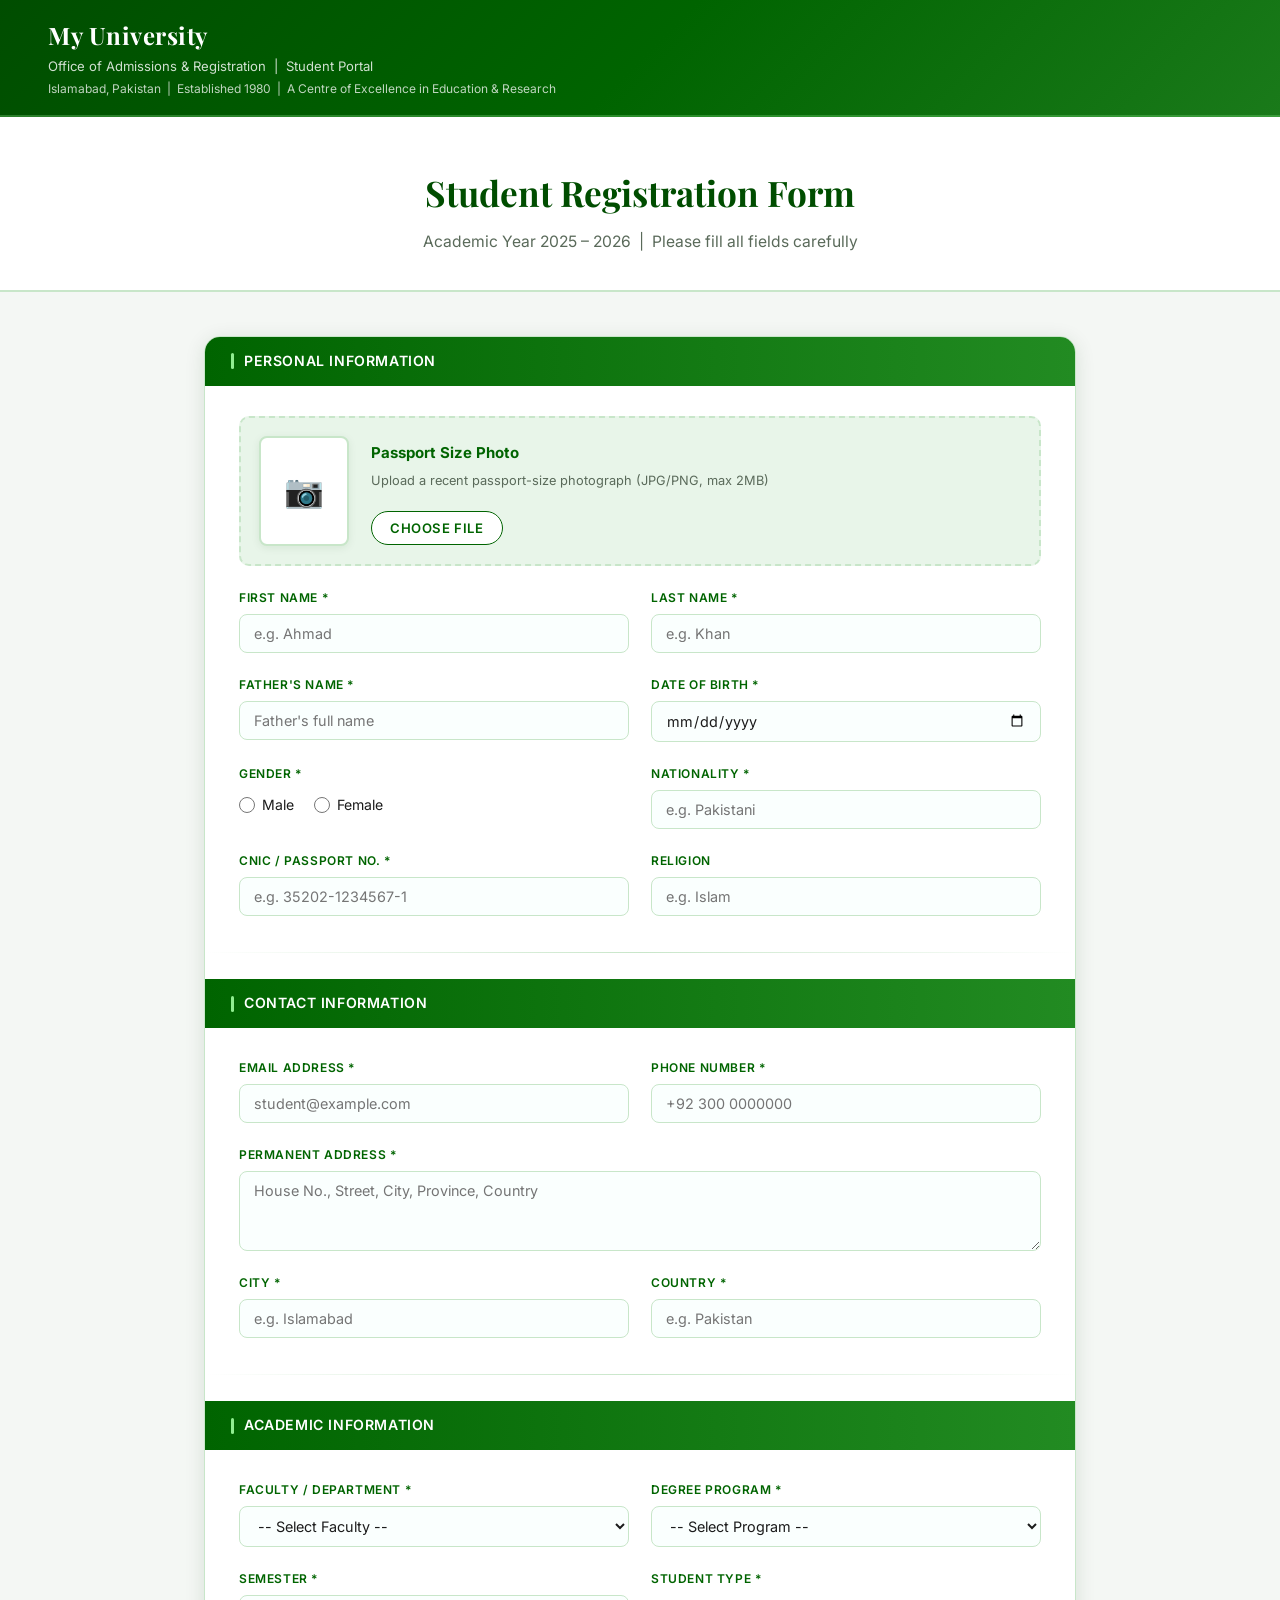
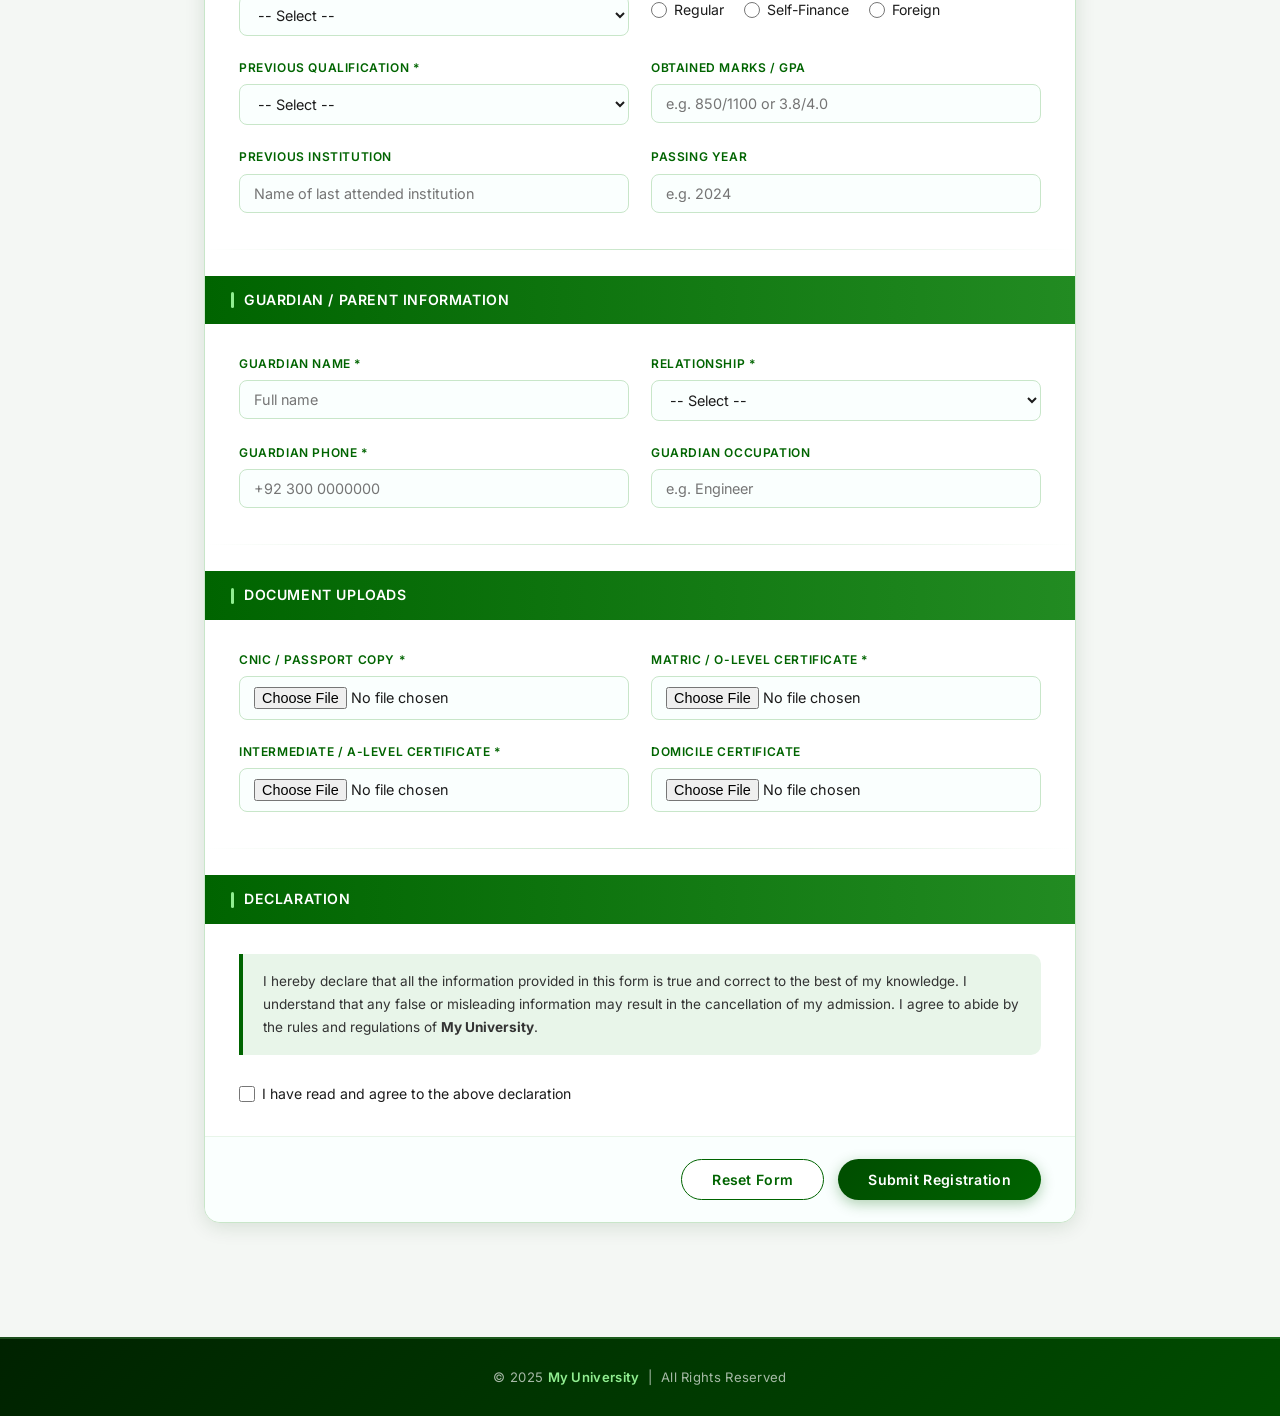
<file: index.html>
<!DOCTYPE html>
<html lang="en">
<head>
  <meta charset="UTF-8" />
  <meta name="viewport" content="width=device-width, initial-scale=1.0"/>
  <link href="https://fonts.googleapis.com/css2?family=Inter:wght@300;400;500;600;700&family=Playfair+Display:wght@600;700&display=swap" rel="stylesheet"/>
  <title>My University Student Registration Form</title>
  <style>
    * { margin: 0; padding: 0; box-sizing: border-box; }

    :root {
      --green-dark:   #004d00;
      --green-main:   #006400;
      --green-light:  #228B22;
      --green-pale:   #e8f5e9;
      --green-border: #c8e6c9;
      --white:        #ffffff;
      --bg:           #f4f7f4;
      --text:         #1c1c1c;
      --text-muted:   #5a6a5a;
      --shadow-sm:    0 2px 8px rgba(0,60,0,0.08);
      --shadow-md:    0 4px 20px rgba(0,60,0,0.12);
      --radius:       10px;
      --radius-lg:    16px;
    }

    body {
      font-family: 'Inter', 'Segoe UI', sans-serif;
      background: var(--bg);
      color: var(--text);
      font-size: 15px;
      line-height: 1.6;
    }

    h1, h2, h3, h4 { font-family: 'Playfair Display', Georgia, serif; }

    /* ── Header ── */
    header {
      background: linear-gradient(135deg, var(--green-dark) 0%, var(--green-main) 50%, #1a7a1a 100%);
      color: white;
      padding: 16px 48px;
      display: flex;
      align-items: center;
      gap: 18px;
      box-shadow: 0 4px 16px rgba(0,0,0,0.25);
      border-bottom: 2px solid rgba(144,238,144,0.3);
    }

    header img {
      width: 68px; height: 68px;
      border-radius: 50%;
      background: white;
      object-fit: contain;
      padding: 5px;
      border: 3px solid rgba(144,238,144,0.6);
      flex-shrink: 0;
    }

    .header-text h1 { font-size: 1.5rem; letter-spacing: 0.5px; font-weight: 700; }
    .header-text p  { font-size: 0.82rem; opacity: 0.82; margin-top: 2px; font-family: 'Inter', sans-serif; }

    /* ── Hero ── */
    .hero {
      background: white;
      text-align: center;
      padding: 48px 20px 36px;
      border-bottom: 2px solid var(--green-border);
    }

    .hero h2 {
      font-size: 2.2rem;
      color: var(--green-dark);
      margin-bottom: 8px;
    }

    .hero p {
      font-size: 0.98rem;
      color: var(--text-muted);
      font-family: 'Inter', sans-serif;
    }

    /* ── Container ── */
    .container {
      max-width: 920px;
      margin: 44px auto;
      padding: 0 24px 70px;
    }

    /* ── Form Card ── */
    .form-card {
      background: white;
      border-radius: var(--radius-lg);
      box-shadow: var(--shadow-md);
      overflow: hidden;
      border: 1px solid var(--green-border);
    }

    .form-section-title {
      background: linear-gradient(90deg, var(--green-main), var(--green-light));
      color: white;
      padding: 13px 26px;
      font-size: 0.88rem;
      font-weight: 600;
      letter-spacing: 0.6px;
      display: flex;
      align-items: center;
      gap: 10px;
      text-transform: uppercase;
      font-family: 'Inter', sans-serif;
    }

    .form-section-title::before {
      content: '';
      width: 3px; height: 16px;
      background: #90EE90;
      border-radius: 2px;
    }

    .form-body { padding: 30px 34px; }

    .form-grid {
      display: grid;
      grid-template-columns: 1fr 1fr;
      gap: 22px;
    }

    .form-group { display: flex; flex-direction: column; gap: 7px; }
    .form-group.full { grid-column: 1 / -1; }

    label {
      font-size: 0.75rem;
      font-weight: 600;
      color: var(--green-main);
      text-transform: uppercase;
      letter-spacing: 0.6px;
      font-family: 'Inter', sans-serif;
    }

    input, select, textarea {
      padding: 10px 14px;
      border: 1.5px solid var(--green-border);
      border-radius: 8px;
      font-size: 0.9rem;
      outline: none;
      transition: border-color 0.2s, box-shadow 0.2s;
      background: #fafffe;
      font-family: 'Inter', sans-serif;
      color: var(--text);
    }

    input:focus, select:focus, textarea:focus {
      border-color: var(--green-main);
      box-shadow: 0 0 0 3px rgba(0,100,0,0.08);
      background: white;
    }

    textarea { resize: vertical; min-height: 80px; }

    .divider {
      height: 1px;
      background: linear-gradient(to right, transparent, var(--green-border), transparent);
      margin: 6px 0 26px;
    }

    /* ── Photo Upload ── */
    .photo-upload {
      display: flex;
      align-items: center;
      gap: 22px;
      padding: 18px;
      border: 2px dashed var(--green-border);
      border-radius: var(--radius);
      background: var(--green-pale);
    }

    .photo-preview {
      width: 90px; height: 110px;
      background: white;
      border-radius: 8px;
      display: flex;
      align-items: center;
      justify-content: center;
      font-size: 2rem;
      color: var(--green-main);
      border: 2px solid var(--green-border);
      flex-shrink: 0;
      box-shadow: var(--shadow-sm);
    }

    .photo-upload p { font-size: 0.8rem; color: var(--text-muted); margin-top: 6px; }

    .btn-upload {
      background: white;
      color: var(--green-main);
      border: 1.5px solid var(--green-main);
      padding: 8px 18px;
      border-radius: 20px;
      cursor: pointer;
      font-size: 0.82rem;
      font-weight: 600;
      transition: all 0.2s;
      font-family: 'Inter', sans-serif;
    }
    .btn-upload:hover { background: var(--green-pale); transform: translateY(-1px); }

    /* ── Radio / Checkbox ── */
    .radio-group, .check-group {
      display: flex;
      gap: 20px;
      flex-wrap: wrap;
      padding-top: 4px;
    }

    .radio-group label, .check-group label {
      display: flex;
      align-items: center;
      gap: 7px;
      font-size: 0.88rem;
      font-weight: 400;
      text-transform: none;
      letter-spacing: 0;
      color: var(--text);
      cursor: pointer;
    }

    input[type="radio"], input[type="checkbox"] {
      width: 16px; height: 16px;
      accent-color: var(--green-main);
      padding: 0; border: none; box-shadow: none;
    }

    /* ── Declaration ── */
    .declaration {
      background: var(--green-pale);
      border-left: 4px solid var(--green-main);
      padding: 16px 20px;
      border-radius: 0 var(--radius) var(--radius) 0;
      font-size: 0.85rem;
      color: #333;
      line-height: 1.7;
    }

    /* ── Buttons ── */
    .btn-row {
      display: flex;
      justify-content: flex-end;
      gap: 14px;
      padding: 22px 34px;
      border-top: 1px solid var(--green-pale);
      background: #fafffe;
    }

    .btn {
      padding: 11px 30px;
      border-radius: 25px;
      font-size: 0.88rem;
      font-weight: 600;
      cursor: pointer;
      border: none;
      transition: all 0.25s;
      font-family: 'Inter', sans-serif;
      letter-spacing: 0.3px;
    }

    .btn-reset {
      background: white;
      color: var(--green-main);
      border: 1.5px solid var(--green-main);
    }
    .btn-reset:hover { background: var(--green-pale); }

    .btn-submit {
      background: linear-gradient(135deg, var(--green-dark), var(--green-main));
      color: white;
      box-shadow: 0 4px 14px rgba(0,100,0,0.3);
    }
    .btn-submit:hover {
      box-shadow: 0 6px 20px rgba(0,100,0,0.4);
      transform: translateY(-2px);
    }

    /* ── Footer ── */
    footer {
      background: linear-gradient(135deg, #002200, var(--green-dark));
      color: rgba(255,255,255,0.65);
      text-align: center;
      padding: 28px 20px;
      font-size: 0.82rem;
      font-family: 'Inter', sans-serif;
      border-top: 2px solid rgba(144,238,144,0.2);
      letter-spacing: 0.3px;
    }
    footer span { color: #90EE90; font-weight: 600; }

    /* ── Responsive ── */
    @media (max-width: 640px) {
      .form-grid { grid-template-columns: 1fr; }
      .form-body { padding: 18px 16px; }
      .btn-row { padding: 16px; flex-direction: column; }
      header { padding: 12px 16px; }
    }
  </style>
</head>
<body>

<!-- Header -->
<header>
  <div class="header-text">
    <h1>My University</h1>
    <p>Office of Admissions &amp; Registration &nbsp;|&nbsp; Student Portal</p>
    <p style="font-size:0.75rem;opacity:0.75;margin-top:2px;">Islamabad, Pakistan &nbsp;|&nbsp; Established 1980 &nbsp;|&nbsp; A Centre of Excellence in Education &amp; Research</p>
  </div>
</header>

<!-- Hero -->
<div class="hero">
  <h2>Student Registration Form</h2>
  <p>Academic Year 2025 – 2026 &nbsp;|&nbsp; Please fill all fields carefully</p>
</div>

<!-- Form -->
<div class="container">
  <form class="form-card" onsubmit="handleSubmit(event)">

    <!-- Personal Information -->
    <div class="form-section-title">Personal Information</div>
    <div class="form-body">
      <div class="form-grid">

        <div class="form-group full">
          <div class="photo-upload">
            <div class="photo-preview" id="photo-preview">📷</div>
            <div>
              <strong style="color:var(--green-main);">Passport Size Photo</strong>
              <p>Upload a recent passport-size photograph (JPG/PNG, max 2MB)</p>
              <br/>
              <label class="btn-upload" for="photo">Choose File</label>
              <input type="file" id="photo" accept="image/*" style="display:none"/>
            </div>
          </div>
        </div>

        <div class="form-group">
          <label>First Name *</label>
          <input type="text" placeholder="e.g. Ahmad" required />
        </div>
        <div class="form-group">
          <label>Last Name *</label>
          <input type="text" placeholder="e.g. Khan" required />
        </div>
        <div class="form-group">
          <label>Father's Name *</label>
          <input type="text" placeholder="Father's full name" required />
        </div>
        <div class="form-group">
          <label>Date of Birth *</label>
          <input type="date" required />
        </div>
        <div class="form-group">
          <label>Gender *</label>
          <div class="radio-group">
            <label><input type="radio" name="gender" value="male" required /> Male</label>
            <label><input type="radio" name="gender" value="female" /> Female</label>
          </div>
        </div>
        <div class="form-group">
          <label>Nationality *</label>
          <input type="text" placeholder="e.g. Pakistani" required />
        </div>
        <div class="form-group">
          <label>CNIC / Passport No. *</label>
          <input type="text" placeholder="e.g. 35202-1234567-1" required />
        </div>
        <div class="form-group">
          <label>Religion</label>
          <input type="text" placeholder="e.g. Islam" />
        </div>
      </div>
    </div>

    <div class="divider"></div>

    <!-- Contact Information -->
    <div class="form-section-title">Contact Information</div>
    <div class="form-body">
      <div class="form-grid">
        <div class="form-group">
          <label>Email Address *</label>
          <input type="email" placeholder="student@example.com" required />
        </div>
        <div class="form-group">
          <label>Phone Number *</label>
          <input type="tel" placeholder="+92 300 0000000" required />
        </div>
        <div class="form-group full">
          <label>Permanent Address *</label>
          <textarea placeholder="House No., Street, City, Province, Country" required></textarea>
        </div>
        <div class="form-group">
          <label>City *</label>
          <input type="text" placeholder="e.g. Islamabad" required />
        </div>
        <div class="form-group">
          <label>Country *</label>
          <input type="text" placeholder="e.g. Pakistan" required />
        </div>
      </div>
    </div>

    <div class="divider"></div>

    <!-- Academic Information -->
    <div class="form-section-title">Academic Information</div>
    <div class="form-body">
      <div class="form-grid">
        <div class="form-group">
          <label>Faculty / Department *</label>
          <select required>
            <option value="">-- Select Faculty --</option>
            <option>Faculty of Islamic Studies</option>
            <option>Faculty of Engineering &amp; Technology</option>
            <option>Faculty of Management Sciences</option>
            <option>Faculty of Social Sciences</option>
            <option>Faculty of Law</option>
            <option>Faculty of Medicine &amp; Health Sciences</option>
            <option>Faculty of Arabic Language</option>
            <option>Faculty of Education</option>
          </select>
        </div>
        <div class="form-group">
          <label>Degree Program *</label>
          <select required>
            <option value="">-- Select Program --</option>
            <option>Bachelor's (BS / BBA / LLB)</option>
            <option>Master's (MS / MBA / MPhil)</option>
            <option>PhD</option>
            <option>Diploma</option>
          </select>
        </div>
        <div class="form-group">
          <label>Semester *</label>
          <select required>
            <option value="">-- Select --</option>
            <option>Fall 2025</option>
            <option>Spring 2026</option>
          </select>
        </div>
        <div class="form-group">
          <label>Student Type *</label>
          <div class="radio-group">
            <label><input type="radio" name="stype" value="regular" required /> Regular</label>
            <label><input type="radio" name="stype" value="self" /> Self-Finance</label>
            <label><input type="radio" name="stype" value="foreign" /> Foreign</label>
          </div>
        </div>
        <div class="form-group">
          <label>Previous Qualification *</label>
          <select required>
            <option value="">-- Select --</option>
            <option>Matriculation (SSC)</option>
            <option>Intermediate (HSSC / A-Level)</option>
            <option>Bachelor's Degree</option>
            <option>Master's Degree</option>
          </select>
        </div>
        <div class="form-group">
          <label>Obtained Marks / GPA</label>
          <input type="text" placeholder="e.g. 850/1100 or 3.8/4.0" />
        </div>
        <div class="form-group">
          <label>Previous Institution</label>
          <input type="text" placeholder="Name of last attended institution" />
        </div>
        <div class="form-group">
          <label>Passing Year</label>
          <input type="number" placeholder="e.g. 2024" min="1990" max="2025" />
        </div>
      </div>
    </div>

    <div class="divider"></div>

    <!-- Guardian Information -->
    <div class="form-section-title">Guardian / Parent Information</div>
    <div class="form-body">
      <div class="form-grid">
        <div class="form-group">
          <label>Guardian Name *</label>
          <input type="text" placeholder="Full name" required />
        </div>
        <div class="form-group">
          <label>Relationship *</label>
          <select required>
            <option value="">-- Select --</option>
            <option>Father</option>
            <option>Mother</option>
            <option>Spouse</option>
            <option>Sibling</option>
            <option>Other</option>
          </select>
        </div>
        <div class="form-group">
          <label>Guardian Phone *</label>
          <input type="tel" placeholder="+92 300 0000000" required />
        </div>
        <div class="form-group">
          <label>Guardian Occupation</label>
          <input type="text" placeholder="e.g. Engineer" />
        </div>
      </div>
    </div>

    <div class="divider"></div>

    <!-- Document Uploads -->
    <div class="form-section-title">Document Uploads</div>
    <div class="form-body">
      <div class="form-grid">
        <div class="form-group">
          <label>CNIC / Passport Copy *</label>
          <input type="file" accept=".pdf,.jpg,.png" required />
        </div>
        <div class="form-group">
          <label>Matric / O-Level Certificate *</label>
          <input type="file" accept=".pdf,.jpg,.png" required />
        </div>
        <div class="form-group">
          <label>Intermediate / A-Level Certificate *</label>
          <input type="file" accept=".pdf,.jpg,.png" required />
        </div>
        <div class="form-group">
          <label>Domicile Certificate</label>
          <input type="file" accept=".pdf,.jpg,.png" />
        </div>
      </div>
    </div>

    <div class="divider"></div>

    <!-- Declaration -->
    <div class="form-section-title">Declaration</div>
    <div class="form-body">
      <div class="declaration">
        I hereby declare that all the information provided in this form is true and correct to the best of my knowledge.
        I understand that any false or misleading information may result in the cancellation of my admission.
        I agree to abide by the rules and regulations of <strong>My University</strong>.
      </div>
      <br/>
      <div class="check-group">
        <label>
          <input type="checkbox" required />
          I have read and agree to the above declaration
        </label>
      </div>
    </div>

    <!-- Buttons -->
    <div class="btn-row">
      <button type="reset" class="btn btn-reset">Reset Form</button>
      <button type="submit" class="btn btn-submit">Submit Registration</button>
    </div>

  </form>
</div>

<!-- Footer -->
<footer>
  &copy; 2025 <span>My University</span> &nbsp;|&nbsp; All Rights Reserved
</footer>

<script>
  document.getElementById('photo').addEventListener('change', function () {
    const preview = document.getElementById('photo-preview');
    const file = this.files[0];
    if (file) {
      const reader = new FileReader();
      reader.onload = e => {
        preview.innerHTML = `<img src="${e.target.result}" style="width:100%;height:100%;object-fit:cover;border-radius:6px;" />`;
      };
      reader.readAsDataURL(file);
    }
  });

  function handleSubmit(e) {
    e.preventDefault();
    alert('✅ Registration submitted successfully!\n\nYou will receive a confirmation email shortly.\nThank you for registering with IIU.');
  }
</script>

</body>
</html>
</file>
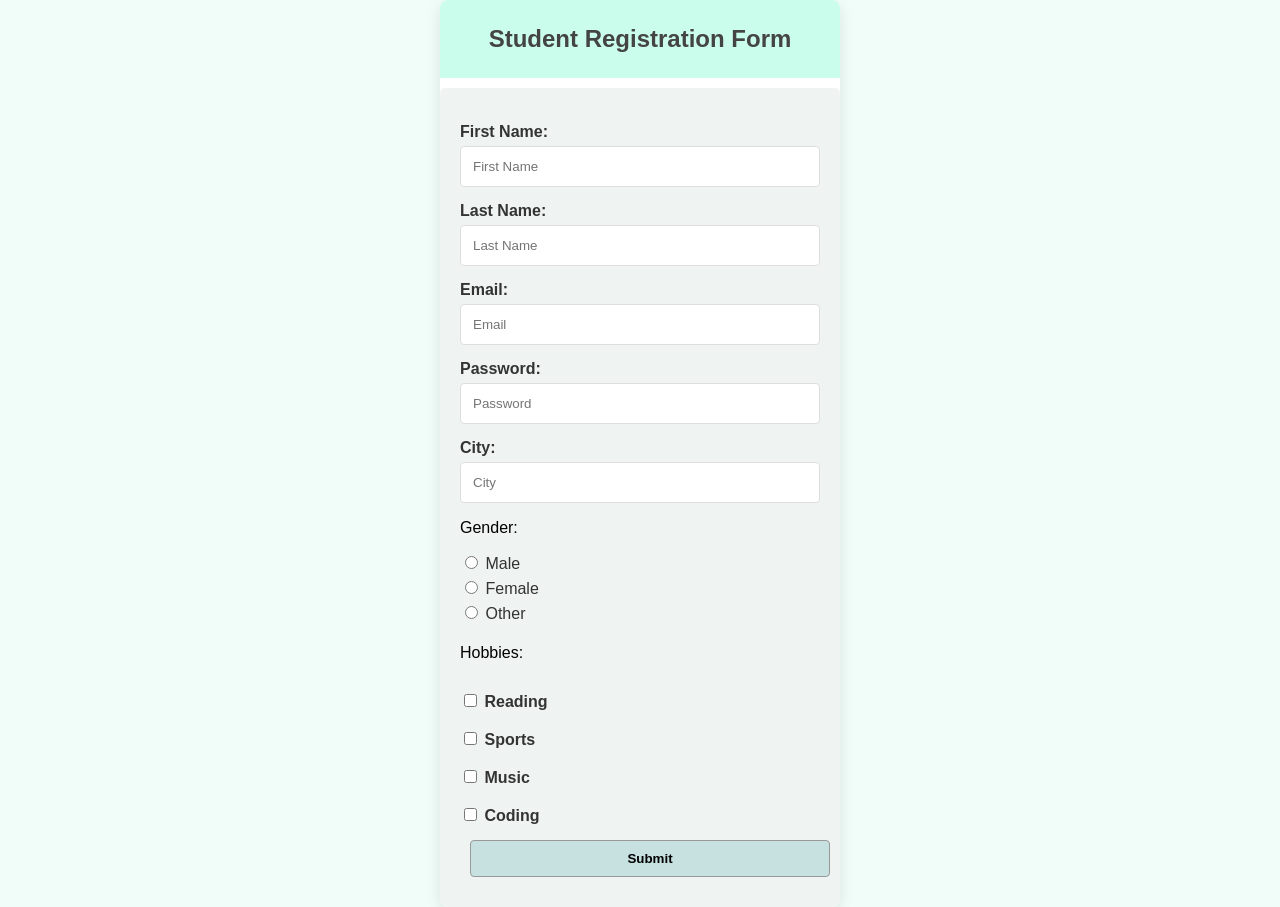
<file: 1stform.html>
<!DOCTYPE html>
<html lang="en">
<head>
    <meta charset="UTF-8">
    <meta name="viewport" content="width=device-width, initial-scale=1.0">
    <title>Html Form</title>
    <style>
        /*FLEXBOX FOR LAYOUT:
        Centering the form on the page */
        body {
            display: flex;
            justify-content: center;
            align-items: center;
            min-height: 100vh;
            margin: 0%;
            background-color: #f0fdf9;
font-family: Arial, Helvetica, sans-serif;
        }
        form {
            width: 400px;
            background-color: white;
            border-radius: 8px;
            box-shadow: 0 4px 15px rgba(0,0,0,0.1);
            overflow: hidden;/*keeps the header corners rounded*/
        }
        .header{
            background-color:rgb(203, 253, 237);
            padding: 15px;
            text-align: center;
        }
        .form-content {
            padding: 25px;
        }
        /* 1. PADDING INSIDE INPUTS: Making them easier to type in */
        input[type="text"], 
        input[type="email"], 
        input[type="password"] {
            width: 100%;
            padding: 12px; /* Space inside the box */
            box-sizing: border-box; /* Ensures padding doesn't push the box wider than 100% */
            border: 1px solid #ddd;
            border-radius: 4px;
        }

        /* 2. MARGIN BETWEEN FIELDS: Giving labels and inputs breathing room */
        label {
            display: inline-block;
            margin-top: 15px; /* Space above each label */
            margin-bottom: 5px; /* Space between label and its input */
            color: #333;
            font-weight: bold;
        }

        .submit-btn {
            margin-top: 20px;
            padding: 10px 20px;
            background-color: rgb(198, 225, 223);
            border: 1px solid #999;
            border-radius: 4px;
            cursor: pointer;
            width: 100%;
            font-weight: bold;
        }

        .submit-btn:hover {
            background-color: #a8dadc;
        }

        /* Styling for the Radio/Checkbox sections */
        .section-title {
            margin-top: 20px;
            font-weight: bold;
            color: #444;
        }
    </style>
</head>
<body>
    <form>
        <div class="header" style="background-color: rgb(203, 253, 237); padding: 5px;">
        <h2 style="text-align: center;color: rgb(68, 68, 68);">Student Registration Form</h2>
        </div>
        <div class="form-content" style="border-radius: 5px;background-color: rgba(239, 244, 243, 0.962);padding: 20px;margin-top: 10px; box-shadow: 200px;">
        <label for="fname">First Name:</label><br>
        <input type="text" id="fname" name="fname" placeholder="First Name"><br>
        <label for="lname">Last Name:</label><br>
        <input type="text" id="lname" name="lname" placeholder="Last Name"><br>
        <label for="email">Email:</label><br>
        <input type="email" id="email" name="email" placeholder="Email"><br>
        <label for="password">Password:</label><br>
        <input type="password" id="password" name="password" placeholder="Password"><br>
        <label for="city">City:</label><br>
        <input type="text" id="city" name="city" placeholder="City"><br>
       
<p class="section title">Gender:</p>
<input type="radio" id="Gender-male" name="gender" value="male">
<label for="Gender-male" style="font-weight: normal;margin-top: 0%;">Male</label><br>
<input type="radio" id="Gender-female" name="gender" value="female">
<label for="Gender-female" style="font-weight: normal;margin-top: 0%;">Female</label><br>
<input type="radio" id="Gender-other" name="gender" value="other">
<label for="Gender-other" style="font-weight: normal;margin-top: 0%;">Other</label><br>
<p class="section title">Hobbies:</p>
<input type="checkbox" id="hobby1" style="font-weight: normal; margin-top: 0%;" name="hobbies" value="reading">
<label for="hobby1">Reading</label><br>
<input type="checkbox" id="hobby2" style="font-weight: normal;margin-top: 0%;" name="hobbies" value="sports">
<label for="hobby2">Sports</label><br>
<input type="checkbox" id="hobby3" style="font-weight: normal;margin-top: 0%;" name="hobbies" value="music">
<label for="hobby3">Music</label><br>
<input type="checkbox" id="hobby4" style="font-weight: normal;margin-top: 0%;" name="hobbies" value="traveling">
<label for="hobby4">Coding</label><br>
        <button type="button" style="margin: 10px;background-color: rgb(198, 225, 223);" class="submit-btn">Submit</button>
        </div>
    </form>
</body>
</html>
</file>
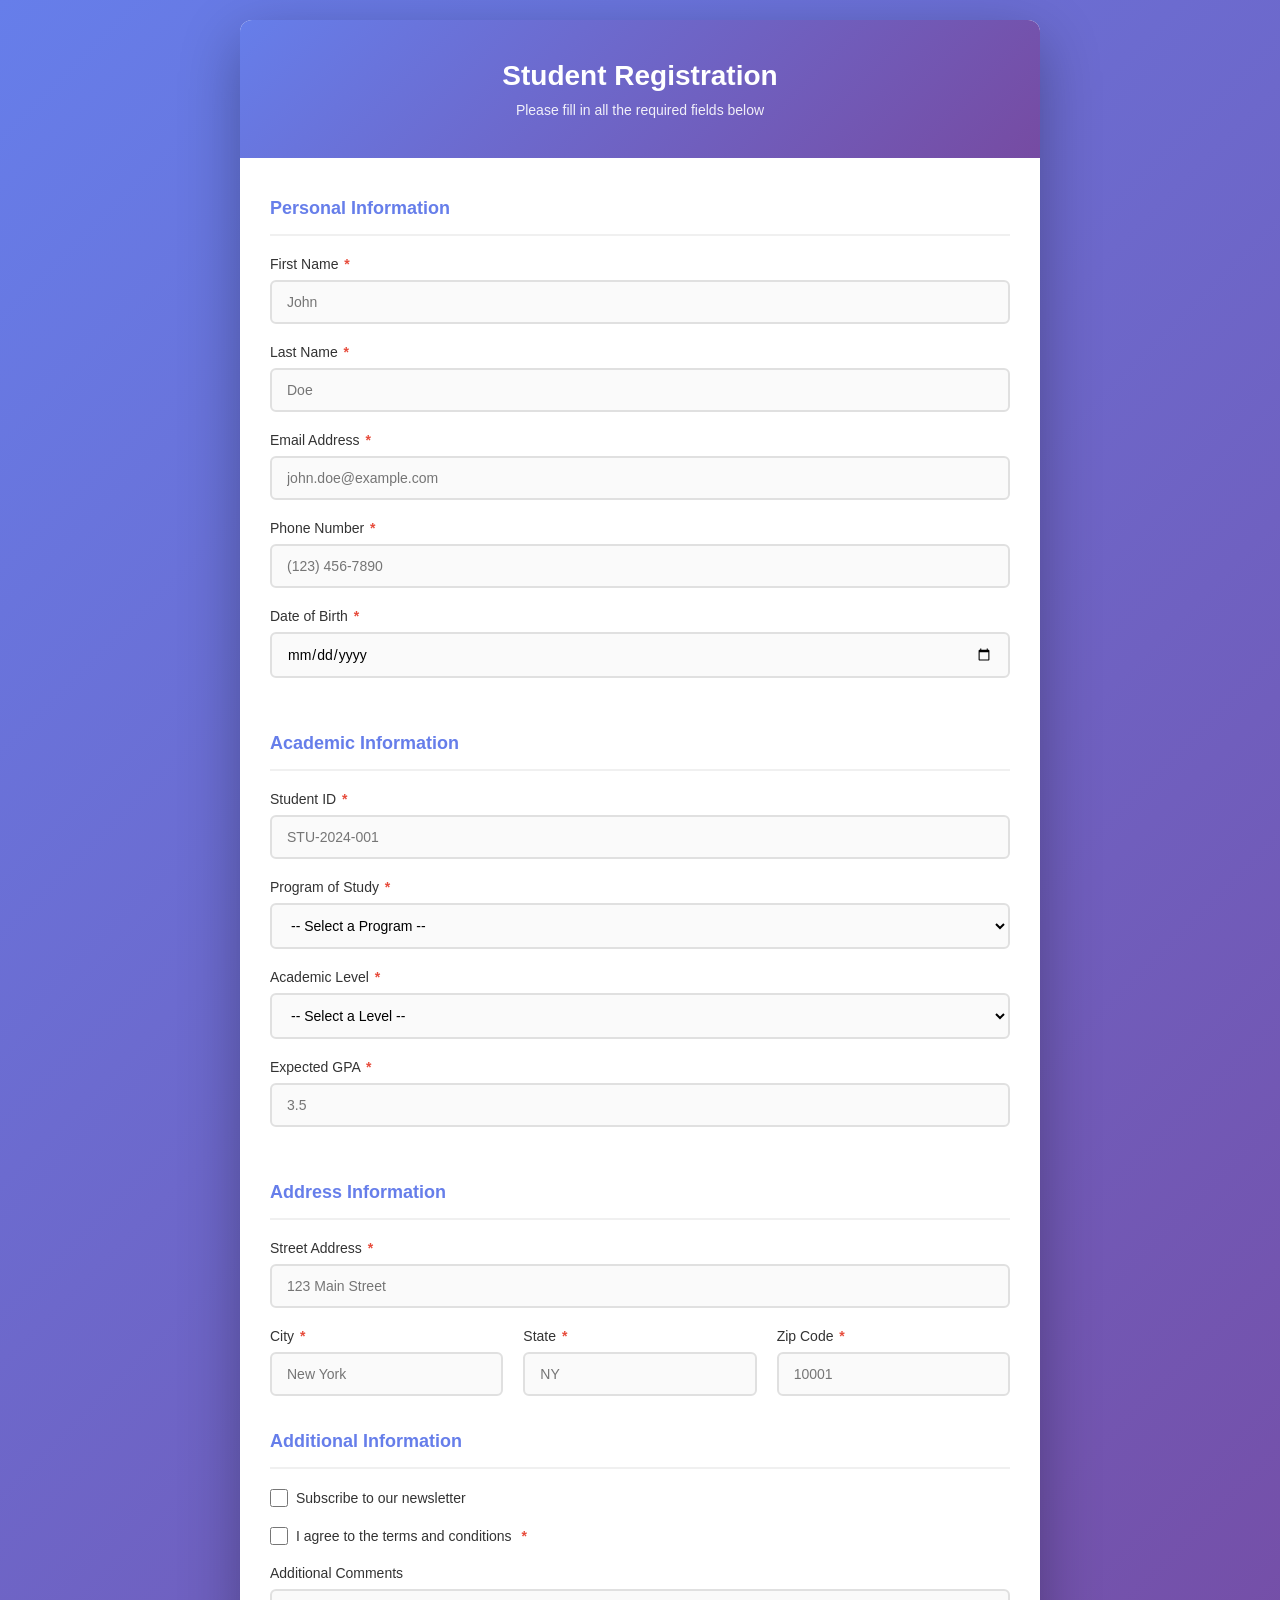
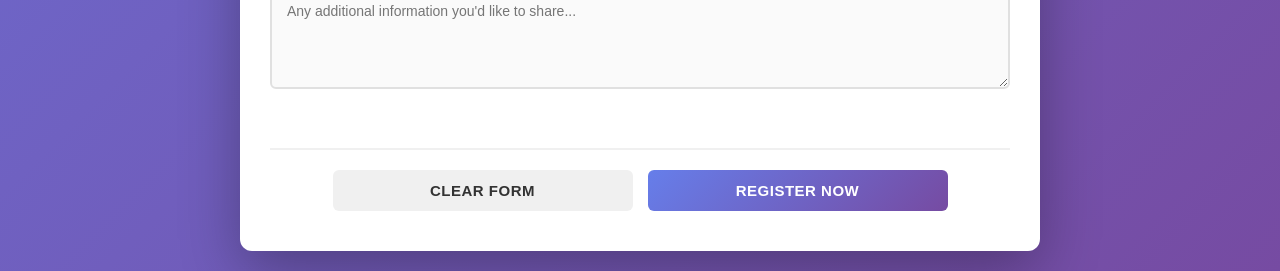
<file: style.html>
<!DOCTYPE html>
<html lang="en">
<head>
    <meta charset="UTF-8">
    <meta name="viewport" content="width=device-width, initial-scale=1.0">
    <title>Student Registration Form</title>
    <link rel="stylesheet" href="styles.css">
</head>
<body>
    <div class="container">
        <div class="form-wrapper">
            <div class="form-header">
                <h1>Student Registration</h1>
                <p>Please fill in all the required fields below</p>
            </div>

            <form id="registrationForm" novalidate>
                <!-- Personal Information Section -->
                <fieldset>
                    <legend>Personal Information</legend>
                    
                    <div class="form-group">
                        <label for="firstName">First Name <span class="required">*</span></label>
                        <input 
                            type="text" 
                            id="firstName" 
                            name="firstName" 
                            placeholder="John"
                            required
                        >
                        <span class="error-message"></span>
                    </div>

                    <div class="form-group">
                        <label for="lastName">Last Name <span class="required">*</span></label>
                        <input 
                            type="text" 
                            id="lastName" 
                            name="lastName" 
                            placeholder="Doe"
                            required
                        >
                        <span class="error-message"></span>
                    </div>

                    <div class="form-group">
                        <label for="email">Email Address <span class="required">*</span></label>
                        <input 
                            type="email" 
                            id="email" 
                            name="email" 
                            placeholder="john.doe@example.com"
                            required
                        >
                        <span class="error-message"></span>
                    </div>

                    <div class="form-group">
                        <label for="phone">Phone Number <span class="required">*</span></label>
                        <input 
                            type="tel" 
                            id="phone" 
                            name="phone" 
                            placeholder="(123) 456-7890"
                            required
                        >
                        <span class="error-message"></span>
                    </div>

                    <div class="form-group">
                        <label for="dob">Date of Birth <span class="required">*</span></label>
                        <input 
                            type="date" 
                            id="dob" 
                            name="dob" 
                            required
                        >
                        <span class="error-message"></span>
                    </div>
                </fieldset>

                <!-- Academic Information Section -->
                <fieldset>
                    <legend>Academic Information</legend>

                    <div class="form-group">
                        <label for="studentId">Student ID <span class="required">*</span></label>
                        <input 
                            type="text" 
                            id="studentId" 
                            name="studentId" 
                            placeholder="STU-2024-001"
                            required
                        >
                        <span class="error-message"></span>
                    </div>

                    <div class="form-group">
                        <label for="program">Program of Study <span class="required">*</span></label>
                        <select id="program" name="program" required>
                            <option value="">-- Select a Program --</option>
                            <option value="cs">Computer Science</option>
                            <option value="engineering">Engineering</option>
                            <option value="business">Business Administration</option>
                            <option value="medicine">Medicine</option>
                            <option value="arts">Liberal Arts</option>
                            <option value="law">Law</option>
                        </select>
                        <span class="error-message"></span>
                    </div>

                    <div class="form-group">
                        <label for="level">Academic Level <span class="required">*</span></label>
                        <select id="level" name="level" required>
                            <option value="">-- Select a Level --</option>
                            <option value="freshman">Freshman</option>
                            <option value="sophomore">Sophomore</option>
                            <option value="junior">Junior</option>
                            <option value="senior">Senior</option>
                        </select>
                        <span class="error-message"></span>
                    </div>

                    <div class="form-group">
                        <label for="gpa">Expected GPA <span class="required">*</span></label>
                        <input 
                            type="number" 
                            id="gpa" 
                            name="gpa" 
                            placeholder="3.5"
                            min="0"
                            max="4"
                            step="0.01"
                            required
                        >
                        <span class="error-message"></span>
                    </div>
                </fieldset>

                <!-- Address Information Section -->
                <fieldset>
                    <legend>Address Information</legend>

                    <div class="form-group">
                        <label for="address">Street Address <span class="required">*</span></label>
                        <input 
                            type="text" 
                            id="address" 
                            name="address" 
                            placeholder="123 Main Street"
                            required
                        >
                        <span class="error-message"></span>
                    </div>

                    <div class="form-row">
                        <div class="form-group">
                            <label for="city">City <span class="required">*</span></label>
                            <input 
                                type="text" 
                                id="city" 
                                name="city" 
                                placeholder="New York"
                                required
                            >
                            <span class="error-message"></span>
                        </div>

                        <div class="form-group">
                            <label for="state">State <span class="required">*</span></label>
                            <input 
                                type="text" 
                                id="state" 
                                name="state" 
                                placeholder="NY"
                                required
                            >
                            <span class="error-message"></span>
                        </div>

                        <div class="form-group">
                            <label for="zip">Zip Code <span class="required">*</span></label>
                            <input 
                                type="text" 
                                id="zip" 
                                name="zip" 
                                placeholder="10001"
                                required
                            >
                            <span class="error-message"></span>
                        </div>
                    </div>
                </fieldset>

                <!-- Additional Information Section -->
                <fieldset>
                    <legend>Additional Information</legend>

                    <div class="form-group checkbox-group">
                        <label>
                            <input type="checkbox" name="newsletter" id="newsletter">
                            Subscribe to our newsletter
                        </label>
                    </div>

                    <div class="form-group checkbox-group">
                        <label>
                            <input type="checkbox" name="terms" id="terms" required>
                            I agree to the terms and conditions <span class="required">*</span>
                        </label>
                        <span class="error-message"></span>
                    </div>

                    <div class="form-group">
                        <label for="comments">Additional Comments</label>
                        <textarea 
                            id="comments" 
                            name="comments" 
                            placeholder="Any additional information you'd like to share..."
                            rows="4"
                        ></textarea>
                    </div>
                </fieldset>

                <!-- Form Actions -->
                <div class="form-actions">
                    <button type="reset" class="btn-reset">Clear Form</button>
                    <button type="submit" class="btn-submit">Register Now</button>
                </div>
            </form>

            <!-- Success Message -->
            <div id="successMessage" class="success-message hidden">
                <div class="success-content">
                    <h2>✓ Registration Successful!</h2>
                    <p>Thank you for registering. We've sent a confirmation email to your address.</p>
                    <button type="button" onclick="location.reload()" class="btn-submit">Register Another Student</button>
                </div>
            </div>
        </div>
    </div>

    <script src="script.js"></script>
</body>
</html>
</file>
<file: styles.css>
/* ===========================
   RESET & BASE STYLES
   =========================== */

* {
    margin: 0;
    padding: 0;
    box-sizing: border-box;
}

html {
    scroll-behavior: smooth;
}

body {
    font-family: 'Segoe UI', Tahoma, Geneva, Verdana, sans-serif;
    background: linear-gradient(135deg, #667eea 0%, #764ba2 100%);
    min-height: 100vh;
    padding: 20px;
    color: #333;
}

/* ===========================
   CONTAINER & LAYOUT
   =========================== */

.container {
    max-width: 800px;
    margin: 0 auto;
    padding: 0;
}

.form-wrapper {
    background: white;
    border-radius: 12px;
    box-shadow: 0 20px 60px rgba(0, 0, 0, 0.3);
    overflow: hidden;
}

.form-header {
    background: linear-gradient(135deg, #667eea 0%, #764ba2 100%);
    color: white;
    padding: 40px 30px;
    text-align: center;
}

.form-header h1 {
    font-size: 28px;
    margin-bottom: 10px;
    font-weight: 600;
}

.form-header p {
    font-size: 14px;
    opacity: 0.9;
}

/* ===========================
   FORM STRUCTURE
   =========================== */

form {
    padding: 40px 30px;
}

fieldset {
    border: none;
    padding: 0;
    margin-bottom: 35px;
}

fieldset:last-of-type {
    margin-bottom: 0;
}

legend {
    font-size: 18px;
    font-weight: 600;
    color: #667eea;
    padding-bottom: 15px;
    margin-bottom: 20px;
    border-bottom: 2px solid #f0f0f0;
    width: 100%;
}

/* ===========================
   FORM GROUPS
   =========================== */

.form-group {
    margin-bottom: 20px;
}

.form-row {
    display: grid;
    grid-template-columns: repeat(auto-fit, minmax(200px, 1fr));
    gap: 20px;
}

.form-row .form-group {
    margin-bottom: 0;
}

/* ===========================
   LABELS & INPUTS
   =========================== */

label {
    display: block;
    margin-bottom: 8px;
    font-weight: 500;
    color: #333;
    font-size: 14px;
}

.required {
    color: #e74c3c;
    font-weight: bold;
    margin-left: 2px;
}

input[type="text"],
input[type="email"],
input[type="tel"],
input[type="date"],
input[type="number"],
select,
textarea {
    width: 100%;
    padding: 12px 15px;
    border: 2px solid #e0e0e0;
    border-radius: 6px;
    font-size: 14px;
    font-family: inherit;
    transition: all 0.3s ease;
    background-color: #fafafa;
}

input[type="text"]:focus,
input[type="email"]:focus,
input[type="tel"]:focus,
input[type="date"]:focus,
input[type="number"]:focus,
select:focus,
textarea:focus {
    outline: none;
    border-color: #667eea;
    background-color: white;
    box-shadow: 0 0 0 3px rgba(102, 126, 234, 0.1);
}

input:valid {
    border-color: #27ae60;
}

input.error,
select.error,
textarea.error {
    border-color: #e74c3c;
    background-color: #fff5f5;
}

textarea {
    resize: vertical;
    min-height: 100px;
}

/* ===========================
   CHECKBOXES & RADIO BUTTONS
   =========================== */

.checkbox-group {
    display: flex;
    align-items: center;
    gap: 10px;
}

.checkbox-group label {
    margin-bottom: 0;
    font-weight: normal;
    display: flex;
    align-items: center;
    gap: 8px;
    cursor: pointer;
}

input[type="checkbox"],
input[type="radio"] {
    width: 18px;
    height: 18px;
    cursor: pointer;
    accent-color: #667eea;
}

/* ===========================
   ERROR MESSAGES
   =========================== */

.error-message {
    display: none;
    color: #e74c3c;
    font-size: 12px;
    margin-top: 5px;
    font-weight: 500;
}

.form-group.invalid .error-message {
    display: block;
}

/* ===========================
   BUTTONS
   =========================== */

.form-actions {
    display: flex;
    gap: 15px;
    justify-content: center;
    margin-top: 35px;
    padding-top: 20px;
    border-top: 2px solid #f0f0f0;
}

.btn-submit,
.btn-reset {
    padding: 12px 40px;
    border: none;
    border-radius: 6px;
    font-size: 15px;
    font-weight: 600;
    cursor: pointer;
    transition: all 0.3s ease;
    text-transform: uppercase;
    letter-spacing: 0.5px;
}

.btn-submit {
    background: linear-gradient(135deg, #667eea 0%, #764ba2 100%);
    color: white;
    flex: 1;
    max-width: 300px;
}

.btn-submit:hover {
    transform: translateY(-2px);
    box-shadow: 0 10px 25px rgba(102, 126, 234, 0.4);
}

.btn-submit:active {
    transform: translateY(0);
}

.btn-reset {
    background: #f0f0f0;
    color: #333;
    flex: 1;
    max-width: 300px;
}

.btn-reset:hover {
    background: #e0e0e0;
}

/* ===========================
   SUCCESS MESSAGE
   =========================== */

.success-message {
    display: flex;
    align-items: center;
    justify-content: center;
    min-height: 400px;
    padding: 40px;
    background: linear-gradient(135deg, #f5f7fa 0%, #f0f2f5 100%);
}

.success-message.hidden {
    display: none;
}

.success-content {
    text-align: center;
}

.success-content h2 {
    color: #27ae60;
    font-size: 24px;
    margin-bottom: 15px;
}

.success-content p {
    color: #666;
    margin-bottom: 30px;
    font-size: 15px;
    line-height: 1.6;
}

/* ===========================
   RESPONSIVE DESIGN
   =========================== */

@media (max-width: 768px) {
    .form-header {
        padding: 30px 20px;
    }

    .form-header h1 {
        font-size: 24px;
    }

    form {
        padding: 25px 20px;
    }

    .form-actions {
        flex-direction: column;
        margin-top: 25px;
    }

    .btn-submit,
    .btn-reset {
        max-width: 100%;
        width: 100%;
    }

    .form-row {
        grid-template-columns: 1fr;
    }

    legend {
        font-size: 16px;
    }

    fieldset {
        margin-bottom: 25px;
    }
}

@media (max-width: 480px) {
    body {
        padding: 10px;
    }

    .form-wrapper {
        border-radius: 8px;
    }

    .form-header {
        padding: 20px 15px;
    }

    .form-header h1 {
        font-size: 20px;
    }

    .form-header p {
        font-size: 12px;
    }

    form {
        padding: 20px 15px;
    }

    label {
        font-size: 13px;
        margin-bottom: 6px;
    }

    input[type="text"],
    input[type="email"],
    input[type="tel"],
    input[type="date"],
    input[type="number"],
    select,
    textarea {
        padding: 10px 12px;
        font-size: 13px;
    }

    .form-group {
        margin-bottom: 15px;
    }

    .form-actions {
        gap: 10px;
    }
}

/* ===========================
   ANIMATIONS
   =========================== */

@keyframes slideIn {
    from {
        opacity: 0;
        transform: translateY(10px);
    }
    to {
        opacity: 1;
        transform: translateY(0);
    }
}

form {
    animation: slideIn 0.5s ease-out;
}

input:focus,
select:focus,
textarea:focus {
    animation: pulse 0.3s ease-out;
}

@keyframes pulse {
    0% {
        box-shadow: 0 0 0 3px rgba(102, 126, 234, 0.1);
    }
    50% {
        box-shadow: 0 0 0 8px rgba(102, 126, 234, 0.05);
    }
    100% {
        box-shadow: 0 0 0 3px rgba(102, 126, 234, 0.1);
    }
}
</file>
